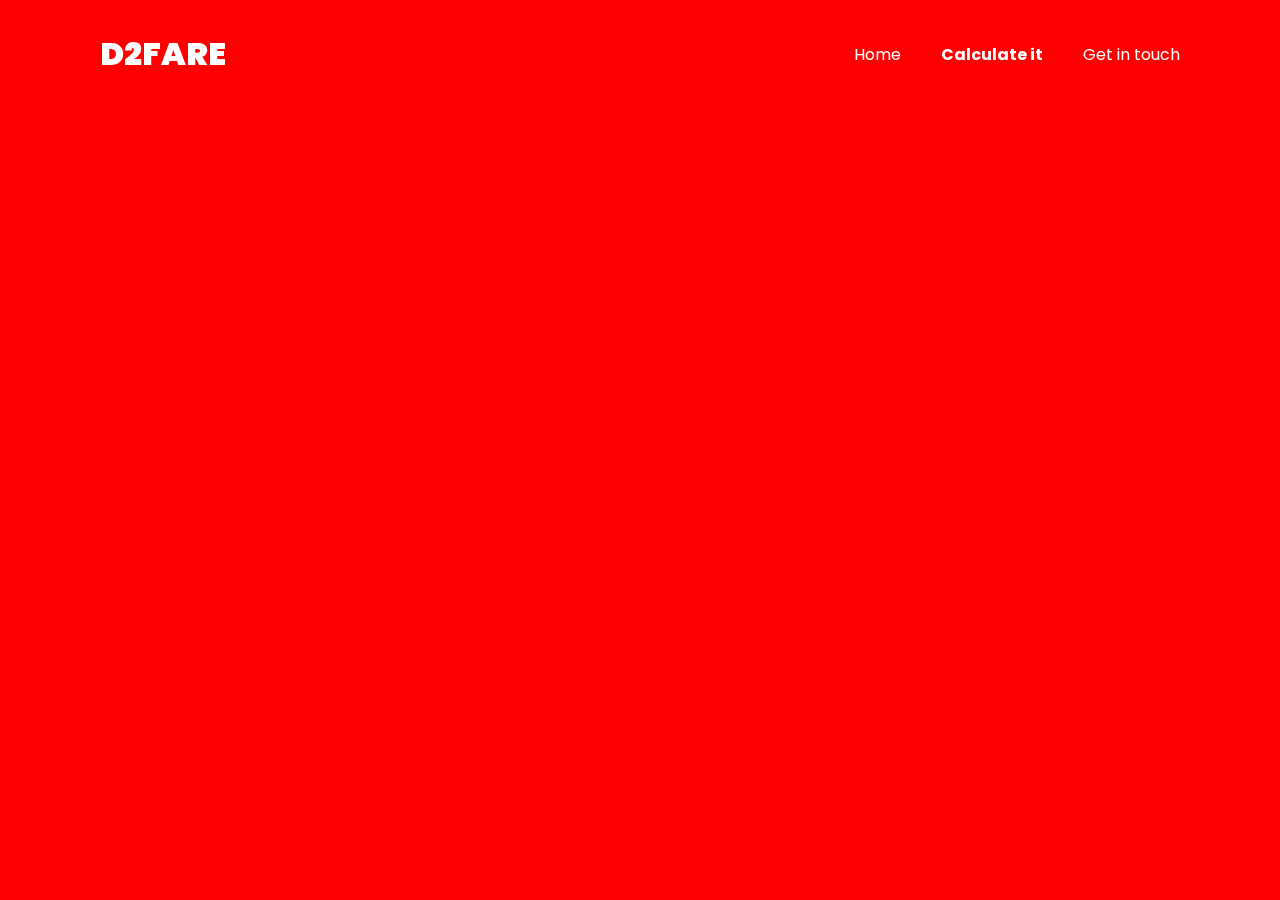
<file: Desktop/d2fare/calculate.html>
<!DOCTYPE html>
<html lang="en">

<head>
    <meta charset="UTF-8">
    <meta name="viewport" content="width=device-width, initial-scale=1.0">
    <title>Calculate it</title>
    <link rel="stylesheet" href="index_css/nav bar carousel.css">
</head>

<body>
    <header>
        <a href="#" class="logo"><strong>D2FARE</strong></a>
        <ul>
            <li><a href="home.html">Home</a></li>
            <li><a href="calculate.html"><strong>Calculate it</strong></a></li>
            <li><a href="contact1.html">Get in touch</a></li>
        </ul>
    </header>
</body>

</html>
</file>
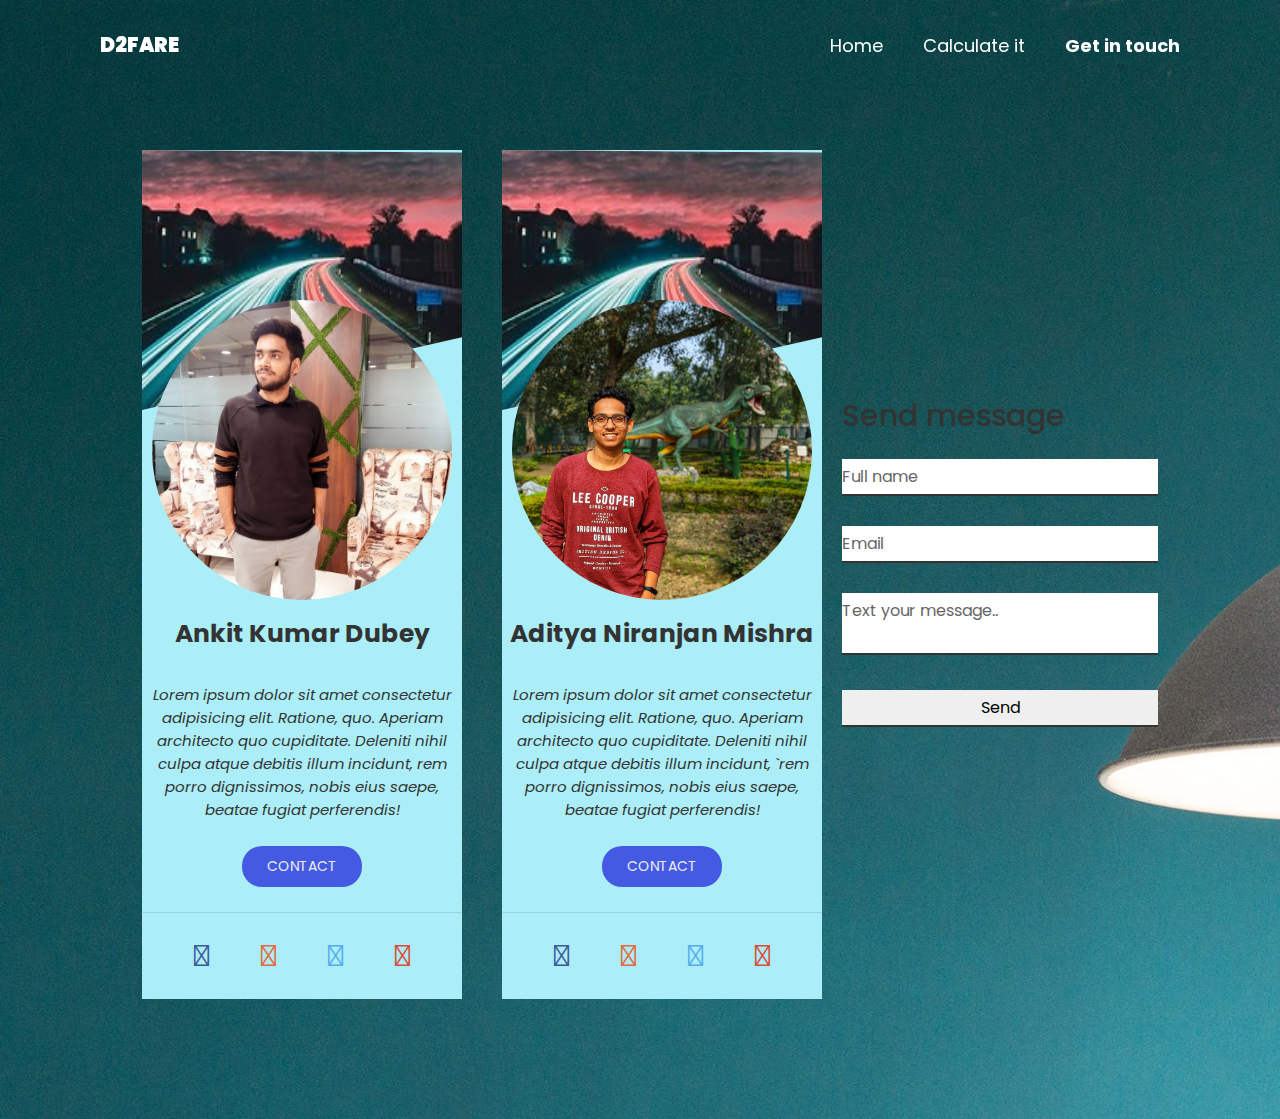
<file: Desktop/d2fare/contact1.html>
<!DOCTYPE html>
<html lang="en">

<head>
    <meta charset="UTF-8">
    <meta name="viewport" content="width=device-width, initial-scale=1.0">
    <title>Get in touch</title>
    <link rel="stylesheet" href="https://stackpath.bootstrapcdn.com/font-awesome/4.7.0/css/font-awesome.min.css" integrity="sha384-wvfXpqpZZVQGK6TAh5PVlGOfQNHSoD2xbE+QkPxCAFlNEevoEH3Sl0sibVcOQVnN" crossorigin="anonymous">
    <link rel="stylesheet" href="index_css/nav bar carousel.css">
    <link rel="stylesheet" type="text/css" href="style.css">
</head>

<body>
    <header>
        <a href="#" class="logo"><strong>D2FARE</strong></a>
        <ul>
            <li><a href="home.html">Home</a></li>
            <li><a href="calculate.html">Calculate it</a></li>
            <li><a href="contact1.html"><strong>Get in touch</strong></a></li>
        </ul>
    </header>
    <section class="contact">
        <!-- <div class="content">
            <h2>Contact us</h2>
        </div> -->
        <div class="container">
            <!-- <h1 class="heading">Meet the team</h1> -->
            <div class="card-wrapper">
                <div class="card">
                    <img src="images/f.jpg" alt="card background" class="card-img">
                    <img src="images/Dubeyprofile.jpeg" alt="profile image" class="profile-img">
                    <h1>Ankit Kumar Dubey</h1>
                    <p class="about">
                        Lorem ipsum dolor sit amet consectetur adipisicing elit. Ratione, quo. Aperiam architecto quo cupiditate. Deleniti nihil culpa atque debitis illum incidunt, rem porro dignissimos, nobis eius saepe, beatae fugiat perferendis!
                    </p>
                    <a href="#" class="btn">Contact</a>
                    <ul class="social-media">
                        <li><a href="#"><i class="fab fa-facebook-square"></i></a></li>
                        <li><a href="#"><i class="fab fa-instagram"></i></a></li>
                        <li><a href="#"><i class="fab fa-twitter-square"></i></a></li>
                        <li><a href="#"><i class="fab fa-google-plus-square"></i></a></li>
                    </ul>
                </div>
                <div class="card">
                    <img src="images/f.jpg" alt="card background" class="card-img">
                    <img src="images/profile.jpg" alt="profile image" class="profile-img">
                    <h1>Aditya Niranjan Mishra</h1>
                    <p class="about">
                        Lorem ipsum dolor sit amet consectetur adipisicing elit. Ratione, quo. Aperiam architecto quo cupiditate. Deleniti nihil culpa atque debitis illum incidunt, `rem porro dignissimos, nobis eius saepe, beatae fugiat perferendis!
                    </p>
                    <a href="#" class="btn">Contact</a>
                    <ul class="social-media">
                        <li><a href="#"><i class="fab fa-facebook-square"></i></a></li>
                        <li><a href="#"><i class="fab fa-instagram"></i></a></li>
                        <li><a href="#"><i class="fab fa-twitter-square"></i></a></li>
                        <li><a href="#"><i class="fab fa-google-plus-square"></i></a></li>
                    </ul>
                </div>
            </div>
            <div class="contactForm">
                <form action="https://formspree.io/f/mleoyqzj" method="POST">
                    <h2>Send message</h2>
                    <div class="inputBox">
                        <input type="text" name="" required="required">
                        <span>Full name</span>
                    </div>
                    <div class="inputBox">
                        <input type="text" name="" required="required">
                        <span>Email</span>
                    </div>
                    <div class="inputBox">
                        <textarea required="required"></textarea>
                        <span>Text your message..</span>
                    </div>
                    <div class="inputBox">
                        <input type="submit" name="" value="Send">
                    </div>
                </form>
                <div id="status" </div>
                </div>
            </div>
    </section>
</body>

</html>
</file>
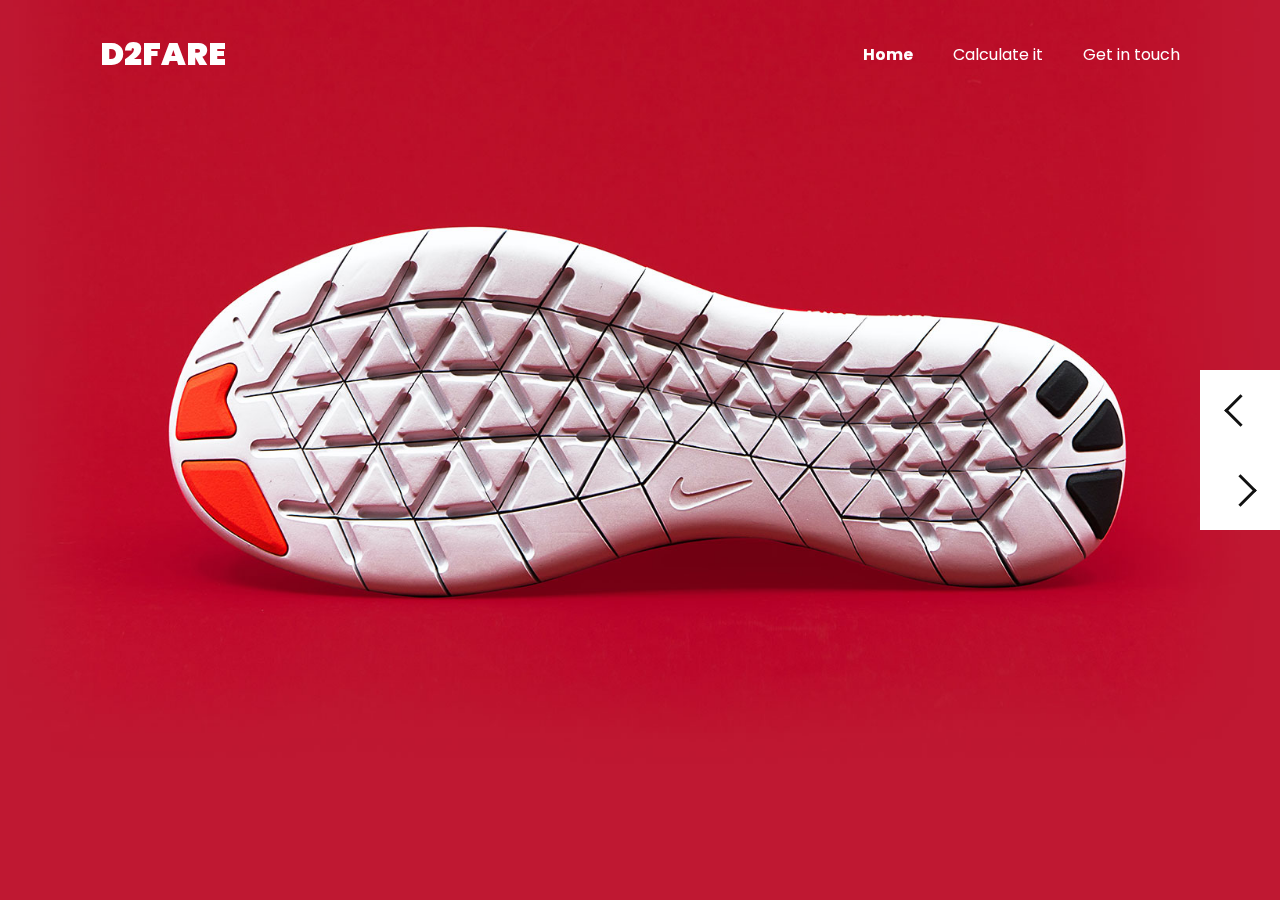
<file: Desktop/d2fare/home.html>
<!DOCTYPE html>
<html lang="en">

<head>
    <meta charset="UTF-8">
    <meta name="viewport" content="width=device-width, initial-scale=1.0">
    <title>D2FARE</title>
    <link rel="stylesheet" href="index_css/nav bar carousel.css">
</head>

<body>
    <header>
        <a href="#" class="logo"><strong>D2FARE</strong></a>
        <ul>
            <li><a href="home.html"><strong>Home</strong></a></li>
            <li><a href="calculate.html">Calculate it</a></li>
            <li><a href="contact1.html">Get in touch</a></li>
        </ul>
    </header>
    <section class="banner">
        <div class="imgBx">
            <img src="index_css/img1.jpg" class="active">
            <img src="index_css/img2.jpg">
            <img src="index_css/img3.jpg">
            <img src="index_css/img4.jpg">
        </div>
        <ul class="controls">
            <li onClick="previousSlide();previousSlideText();"></li>
            <li onClick="nextSlide();nextSlideText()"></li>
        </ul>
        <!-- //this is created to put the drawing bar thibng -->
    </section>
</body>
<script type="text/javascript">
    const imgBx = document.querySelector('.imgBx');
    const slides = imgBx.getElementsByTagName('img');
    var i = 0;

    function nextSlide() {
        slides[i].classList.remove('active');
        i = (i + 1) % slides.length;
        slides[i].classList.add('active');
    }

    function previousSlide() {
        slides[i].classList.remove('active');
        // if(i > 0)
        //     i = (i - 1) % slides.length;
        // else
        //     i = slides.length - 1;
        i = (i - 1 + slides.length) % slides.length;
        slides[i].classList.add('active');
    }

    const contentBx = document.querySelector('.contentBx');
    const slidesText = contentBx.getElementsByTagName('div');
    var j = 0;

    function nextSlideText() {
        slidesText[j].classList.remove('active');
        j = (j + 1) % slidesText.length;
        slidesText[j].classList.add('active');
    }

    function previousSlideText() {
        slidesText[j].classList.remove('active');
        j = (j - 1 + slidesText.length) % slidesText.length;
        slidesText[i].classList.add('active');
    }
</script>

</html>
</file>
<file: Desktop/d2fare/index_css/nav bar carousel.css>
@import url('https://fonts.googleapis.com/css?family=Poppins:200,300,400,500,600,700,800,900&display=swap');

*
{
    margin:0;
    padding:0px;
    box-sizing: border-box;
    font-family : 'Poppins', sans-serif;
}

body
{
    background: #f00;
}

header
{
    position: fixed;
    top: 0;
    left: 0;
    width:100%;
    display:flex;
    justify-content: space-between;
    z-index: 1000;
    padding:30px 100px;
}

header .logo
{
    position: relative;
    color: #fff;
    font-weight: 700;
    font-size: 2em;
    text-decoration: none;
}

header ul
{
    position: relative;
    display: flex;
    justify-content:center;
    align-items: center;
}

header ul li
{
    position: relative;
    list-style: none;
    margin-left: 40px;
}

header ul li a
{
    color: #fff;
    text-decoration: none;
}

.banner
{
    position: relative;
    width: 100%;
    min-height:100vh;
}

.banner .imgBx
{
    position: absolute;
    top: 0;
    left: 0;
    width: 100%;
    height: 100%;
    object-fit: cover;
}

.banner .imgBx img
{
    position: absolute;
    top: 0;
    left: 0;
    width: 100%;
    height: 100%;
    object-fit: cover;
    opacity: 0;
    transition: 0.5s;
    background-position: center;
}

.banner .imgBx img.active
{
    opacity: 1;
}

.controls
{
    position: absolute;
    top: 50%;
    transform: translateY(-50%);
    right: 0;
    width: 80px;
}

.controls li
{
    position: relative;
    width: 80px;
    height: 80px;
    background: #fff;
    list-style: none;
    display: flex;
    justify-content: center;
    align-items: center;
    cursor: pointer;
}

.controls li:hover
{
    background: #ffeb3b;
}

.controls li:before
{
    content:'';
    position:absolute;
    width: 20px;
    height: 20px;
    border-left: 3px solid #111;
    border-bottom: 3px solid #111;
    transform:rotate(45deg);
}

.controls li:nth-child(2):before
{
    transform: rotate(225deg);
}

.contentBx
{
    position:absolute;
    bottom: 0px;
    max-width: 700px;
}

.contentBx div 
{
    display:none;
}

.contentBx div.active
{
    display: block;
    padding-left: 30px;
    margin-left:100px;
    background: rgba(0, 0, 0, 0.2);
}

.contentBx div h2
{
    color: #fff;
    font-size:2em;
}

.contentBx div p
{
    color: #fff;
    font-size: 1.1em;
}

.contentBx div a
{
    color: #111;
    font-size:1.1em;
    display: inline-block;
    padding: 10px 30px;
    background: #fff;
    margin-top: 10px;
    font-weight:500;
    text-decoration: none;
    letter-spacing:2px;
    text-transform: uppercase;
}

@media (max-width:991px) 
{
    header
    {
        flex-direction: column;
        align-items: center;
        transition:0.6s;
    }
    header .logo
    {
        text-align: center;
    }
    header ul 
    {
        display: flex;
        align-items: center;
        list-style: none;
        padding: 20px 2px 5px 2px;
    }
    header ul li a 
    {
        color: white;
        display:block;
        text-align:center;
        font-size: 2vw;
        font-weight: bold;
        border:none;
    }
    /* .contentBx
    {
        z-index: 10000;
    } */
    .contentBx div h2
    {
        color: #fff;
        font-size:1.1em;
    }
    .contentBx div p
    {
        color: #fff;
        font-size: 0.8em;
    }
    .controls li
    {
        padding: 20px;
        width: 8vh;
        height: 8vh;
        margin-top: -100px;
        margin-bottom: 100px;
        /* margin-left:2vh; */
    }
}
</file>
<file: Desktop/d2fare/style.css>
* {
    margin: 0;
    padding: 0;
    box-sizing: border-box;
}

.contact {
    /*  position: ; */
    min-height: 100vh;
    padding: 100px 100px;
    display: flex;
    justify-content: centre;
    align-items: center;
    flex-direction: column;
    background: url(index_css/img4.jpg);
    background-size: cover;
}

.contact .content {
    max-width: 800px;
    text-align: center;
}

.contact .content h2 {
    font-size: 36px;
    font-weight: 500;
    color: blueviolet;
}

.container {
    width: 100%;
    display: flex;
    justify-content: center;
    align-items: center;
    margin-top: 30px;
}

.container .contactinfo {
    width: 50%;
    display: flex;
    flex-direction: column;
}

.container .contactinfo .box {
    position: relative;
    padding: 20px 0;
    display: flex;
}

.container .contactinfo .box .icon {
    min-width: 60px;
    height: 60px;
    background: #fff;
    justify-content: centre;
    align-items: center;
    border-radius: 50%;
    font-size: 22px;
}

.container .contactinfo .box .text {
    display: flex;
    margin-left: 20px;
    font-size: 16px;
    color: #fff;
    flex-direction: column;
    font-weight: 300;
}

.container .contactinfo .box .text h3 {
    font-weight: 500;
    color: #00bcd4;
}

.contactForm h2 {
    font-size: 30px;
    color: #333;
    font-weight: 500;
}

.contactForm .inputBox {
    position: relative;
    width: 100%;
    margin-top: 10px;
}

.contactForm .inputBox input,
.contactForm .inputBox textarea {
    width: 100%;
    padding: 5px 0;
    font-size: 16px;
    margin: 10px 0;
    border: none;
    border-bottom: 2px solid #333;
    outline: none;
    resize: none;
}

.contactForm .inputBox span {
    position: absolute;
    left: 0;
    padding: 5px 0;
    font-size: 16px;
    margin: 10px 0;
    pointer-events: none;
    transition: 0.5s;
    color: #666;
}

.contactForm .inputBox input:focus~span,
.contactForm .inputBox input:valid~span,
.contactForm .inputBox textarea:focus~span,
.contactForm .inputBox textarea:valid~span {
    color: #e91e63;
    font-size: 12px;
    transform: translateY(-20px);
}

.contactForm.inputBox input[type="submit"] {
    width: 100%;
    border: none;
    outline: none;
    padding: 20px;
    font-size: 20px;
    border-radius: 8px;
    font-family: 'Courier New', Courier, monospace;
    color: #00bcd4;
    text-align: center;
    cursor: pointer;
    margin-top: 10px;
    transition: .3s ease background-color;
}

.contactForm.inputBox input[type="submit"]:hover {
    background-color: #e6683c;
}

@media (max-width: 991px) {
    .contact {
        padding: 50px;
    }
    .container {
        flex-direction: column;
    }
    .contact .contactinfo {
        margin-bottom: 40px;
    }
    .container .contactinfo {
        width: 100%;
    }
}

html {
    font-size: 10px;
    font-family: "Roboto", sans-serif;
}

a {
    text-decoration: none;
    color: #fff;
    font-size: large;
}

section {
    padding: 10rem 0;
    background-color: #fff;
    flex-direction: column;
}

.contactForm #status {
    width: 90%;
    max-width: 500px;
    text-align: center;
    padding: 10px;
    margin: 0 auto;
    border-radius: 8px;
}

.contactForm #status.success {
    background-color: #45e19f;
    animation: status 4s ease forwards;
}

.contactForm #status.error {
    background-color: rgb(250, 129, 92);
    color: white;
    animation: status 4s ease forwards;
}

@keyframes status {
    0% {
        opacity: 1;
        pointer-events: all;
    }
    50% {
        opacity: 1;
        pointer-events: all;
    }
    100% {
        opacity: 0;
        pointer-events: none;
    }
}


/* .heading {
    text-transform: uppercase;
    font-size: 3.5rem;
    letter-spacing: 3px;
    margin-right: -3px;
    margin-bottom: 5rem;
    text-align: centre;
    color: #333;
    position: relative;
}

.heading::after {
    content: "";
    width: 10rem;
    height: .8rem;
    background-color: #45e19f;
    position: absolute;
    bottom: -2rem;
    left: 50%;
    transform: translateX(-50%);
    border-radius: 2rem;
}
 */

.card-wrapper {
    display: flex;
    padding-left: -50%;
    align-items: left;
    align-content: left;
    flex-direction: column;
}

.card {
    width: 32rem;
    background-color: #abeef8;
    display: flex;
    flex-direction: column;
    padding-left: -100%;
    align-items: center;
    justify-content: center;
    margin: 2rem 0;
}

.card .card-img {
    width: 100%;
    height: 26rem;
    object-fit: cover;
    clip-path: polygon(0 0, 100% 1%, 100% 72%, 0% 100%);
}

.profile-img {
    width: 30rem;
    height: 30rem;
    object-fit: cover;
    border-radius: 50%;
    margin-top: -11rem;
    z-index: 999;
    border: 1 rem solid #ebeef8;
}

.card h1 {
    font-size: 2.5rem;
    color: #333;
    margin: 1.5rem 0;
}

.job-title {
    color: #777;
    font-size: 1.5rem;
    font-weight: 300;
}

.about {
    font-size: 1.5rem;
    margin: 1.5rem 0;
    font-style: italic;
    text-align: center;
    color: #333;
}

.card .btn {
    padding: 1rem 2.5rem;
    background-color: #445ae3;
    border-radius: 2rem;
    margin: 1rem 0;
    text-transform: uppercase;
    color: #eee;
    font-size: 1.4rem;
    transition: all .5s;
}

.card .btn:hover {
    transform: translateY(-2px);
    box-shadow: .5rem .5rem 2rem rgba(0, 0, 0, .2);
}

.card .btn:active {
    transform: translateY(0);
    box-shadow: none;
}

.social-media {
    width: 100%;
    list-style: none;
    display: flex;
    justify-content: space-evenly;
    padding: 2rem 0;
    margin-top: 1.5rem;
    border-top: 1px solid rgba(0, 0, 0, .1);
}

body {
    overflow-x: hidden;
}

.social-media i {
    font-size: 3rem;
    transition: color .5s;
}

.fa-facebook-square {
    color: #3b5999;
}

.fa-twitter-square {
    color: #55acee;
}

.fa-instagram {
    color: #e6683c;
}

.fa-google-plus-square {
    color: #dd4b39;
}

.fa-facebook-square:hover,
.fa-twitter-square:hover,
.fa-instagram:hover,
.fa-google-plus-square:hover {
    color: #45e19f;
}

@media screen and (min-width: 700px) {
    .card-wrapper {
        flex-direction: row;
        flex-wrap: wrap;
        justify-content: center;
        align-items: center;
    }
    .card {
        margin: 2rem;
        transition: transform .5s;
    }
    @keyframes fadeIn {
        from {
            opacity: 0;
        }
        to {
            opacity: 1;
        }
    }
    .card:nth-child(1) {
        animation: fadeIn .5s .5s backwards;
    }
    .card:nth-child(2) {
        animation: fadeIn .5s 1s backwards;
    }
    .card:hover {
        transform: scale(1.1);
    }
}
</file>
